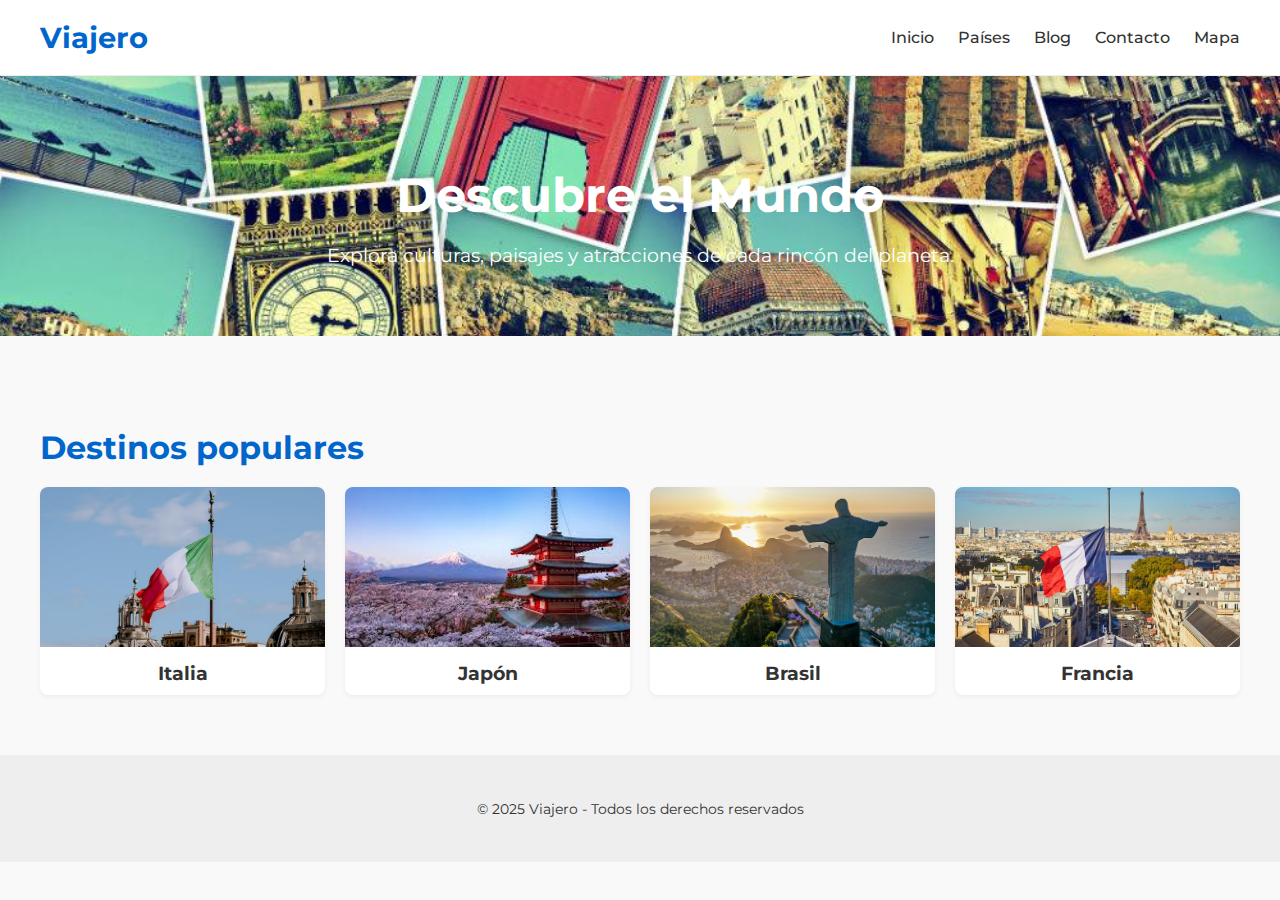
<file: index.html>
<!DOCTYPE html>
<html lang="es">
<head>
  <meta charset="UTF-8" />
  <meta name="viewport" content="width=device-width, initial-scale=1.0"/>
  <title>Viajero - Descubre el Mundo</title>
  <link rel="stylesheet" href="styles.css">
  <link href="https://fonts.googleapis.com/css2?family=Montserrat:wght@400;700&display=swap" rel="stylesheet">
</head>
<body>

  <header>
    <h1>Viajero</h1>
    <nav>
      <a href="#">Inicio</a>
      <a href="paises.html">Países</a>
      <a href="blog.html">Blog</a>
      <a href="contacto.html">Contacto</a>
      <a href="mapa.html">Mapa</a> <!-- 👈 Enlace nuevo -->
    </nav>
  </header>

  <div class="hero" style="background-image: url('mundo.png'); background-size: cover; background-position: center; color: white; text-align: center; padding: 50px 20px;">
    <h2>Descubre el Mundo</h2>
    <p>Explora culturas, paisajes y atracciones de cada rincón del planeta.</p>
  </div>

  <section class="section">
    <h3>Destinos populares</h3>
    <div class="countries-grid">
      <div class="country-card">
        <img src="italia.png" alt="Italia">
        <h4>Italia</h4>
      </div>
      <div class="country-card">
        <img src="japon.png" alt="Japón">
        <h4>Japón</h4>
      </div>
      <div class="country-card">
        <img src="brasil.png" alt="Brasil">
        <h4>Brasil</h4>
      </div>
      <div class="country-card">
        <img src="francia.png" alt="Francia">
        <h4>Francia</h4>
      </div>
    </div>
  </section>

  <footer>
    <p>&copy; 2025 Viajero - Todos los derechos reservados</p>
  </footer>

</body>
</html>
</file>
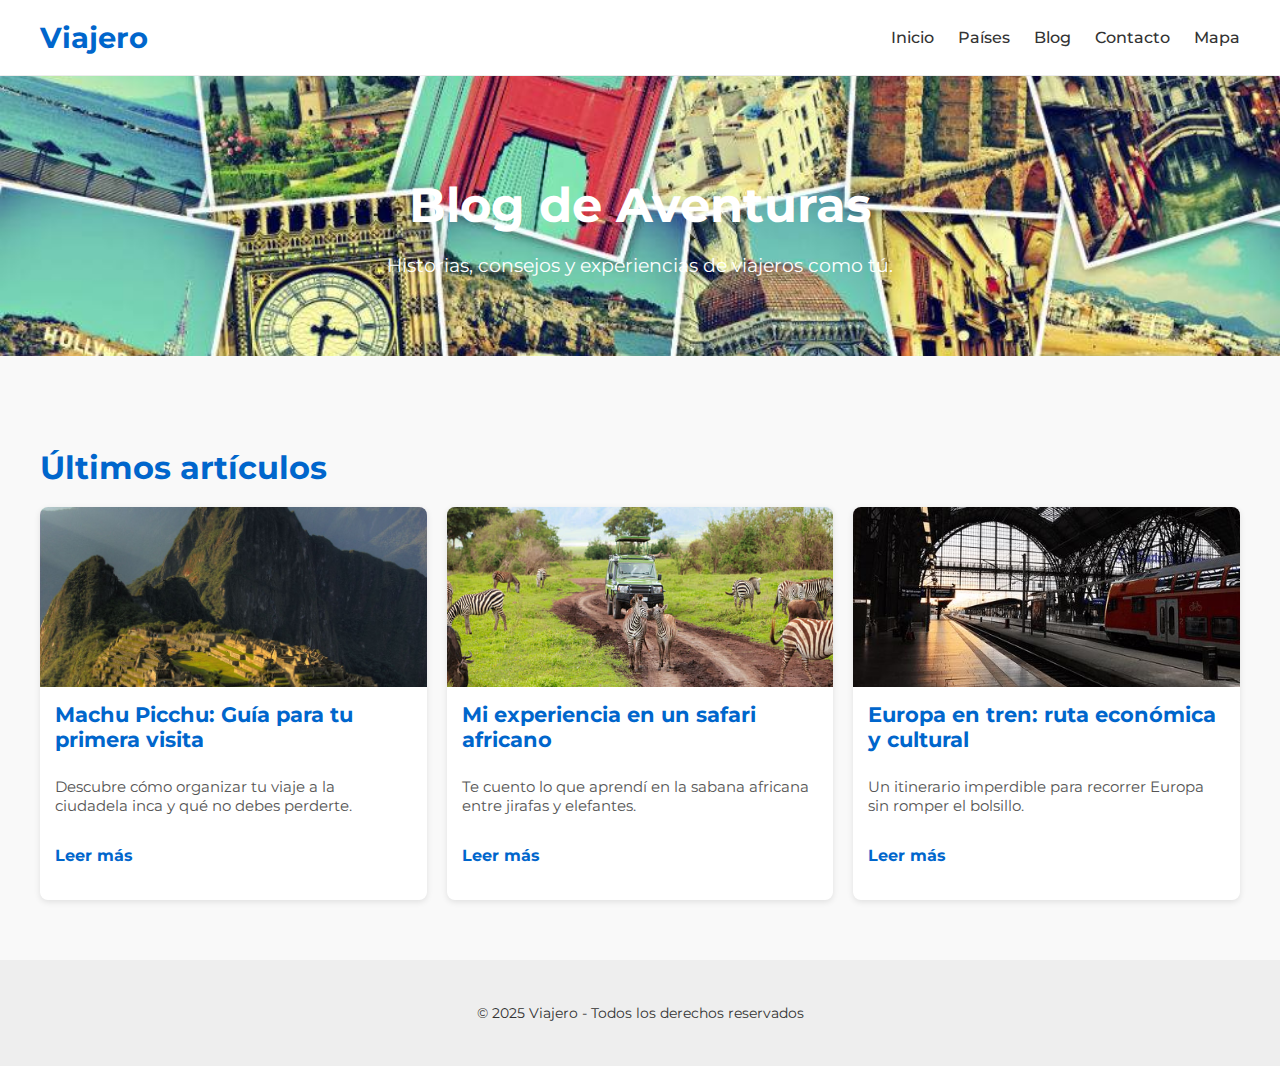
<file: blog.html>
<!DOCTYPE html>
<html lang="es">
<head>
  <meta charset="UTF-8" />
  <meta name="viewport" content="width=device-width, initial-scale=1.0"/>
  <title>Blog de Viajes - Viajero</title>
  <link rel="stylesheet" href="styles.css">
  <link href="https://fonts.googleapis.com/css2?family=Montserrat:wght@400;700&display=swap" rel="stylesheet">
</head>
<body>

  <header>
    <h1>Viajero</h1>
    <nav>
      <a href="index.html">Inicio</a>
      <a href="paises.html">Países</a>
      <a href="blog.html">Blog</a>
      <a href="contacto.html">Contacto</a>
      <a href="mapa.html">Mapa</a> <!-- 👈 Enlace nuevo -->
    </nav>
  </header>

  <div class="hero" style="background-image: url('mundo.png'); background-size: cover; background-position: center; color: white; text-align: center; padding: 60px 20px;">
    <h2>Blog de Aventuras</h2>
    <p>Historias, consejos y experiencias de viajeros como tú.</p>
  </div>

  <section class="section">
    <h3>Últimos artículos</h3>
    <div class="blog-grid">
      <article class="blog-post">
      <img src="machupichu.png" alt="Viaje a Perú">
      <h4>Machu Picchu: Guía para tu primera visita</h4>
      <p>Descubre cómo organizar tu viaje a la ciudadela inca y qué no debes perderte.</p>
      <a href="machupichu.html">Leer más</a>
      </article>

      <article class="blog-post">
      <img src="safari.png" alt="Safari en África">
      <h4>Mi experiencia en un safari africano</h4>
      <p>Te cuento lo que aprendí en la sabana africana entre jirafas y elefantes.</p>
      <a href="safari.html">Leer más</a>
      </article>

      <article class="blog-post">
      <img src="tren.png" alt="Viaje en tren por Europa">
      <h4>Europa en tren: ruta económica y cultural</h4>
      <p>Un itinerario imperdible para recorrer Europa sin romper el bolsillo.</p>
      <a href="tren.html">Leer más</a>
      </article>
    </div>
  </section>

  <footer>
    <p>&copy; 2025 Viajero - Todos los derechos reservados</p>
  </footer>

</body>
</html>
</file>
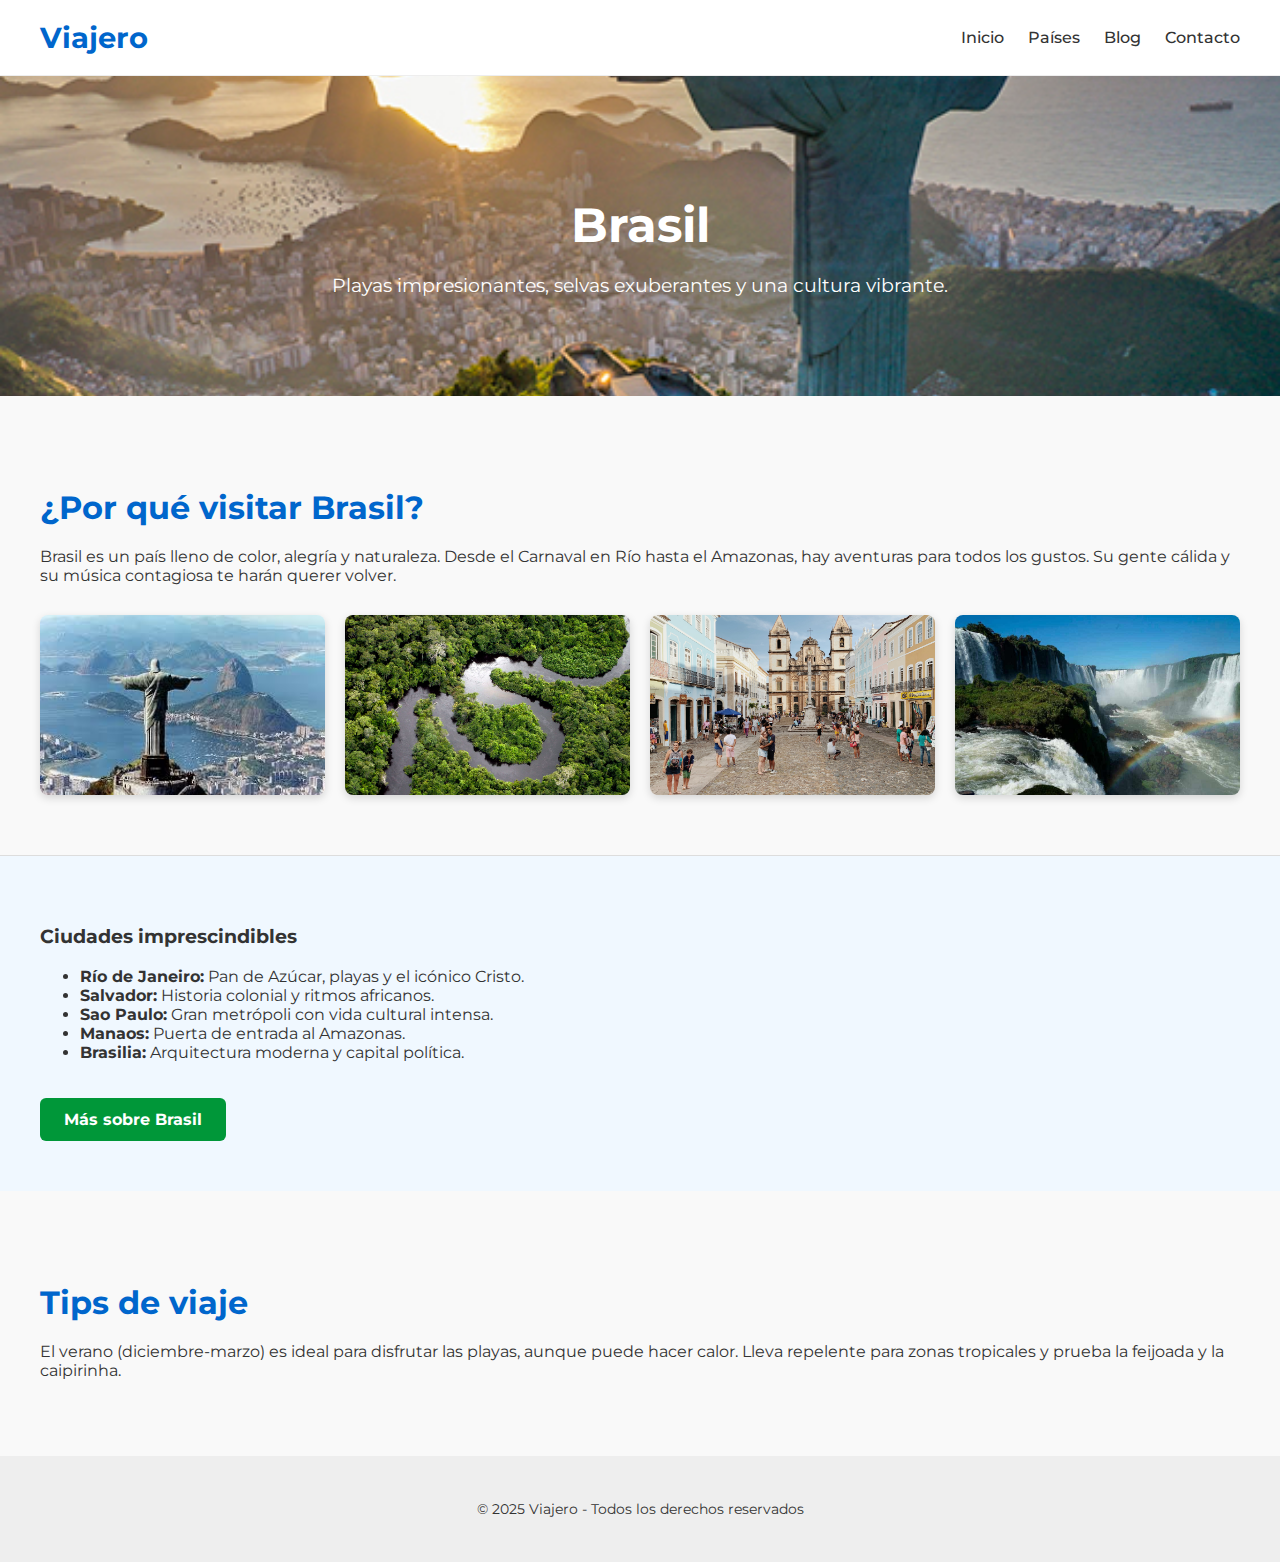
<file: brasil.html>
<!DOCTYPE html>
<html lang="es">
<head>
  <meta charset="UTF-8" />
  <meta name="viewport" content="width=device-width, initial-scale=1.0"/>
  <title>Brasil - Viajero</title>
  <link rel="stylesheet" href="styles.css">
  <link href="https://fonts.googleapis.com/css2?family=Montserrat:wght@400;700&display=swap" rel="stylesheet">
  <style>
    .gallery {
      display: grid;
      grid-template-columns: repeat(auto-fit, minmax(250px, 1fr));
      gap: 20px;
      margin-top: 30px;
    }

    .gallery img {
      width: 100%;
      height: 180px;
      object-fit: cover;
      border-radius: 8px;
      box-shadow: 0 3px 8px rgba(0,0,0,0.15);
      transition: transform 0.3s ease;
    }

    .gallery img:hover {
      transform: scale(1.03);
    }

    .highlight-section {
      background-color: #f0f8ff;
      padding: 50px 40px;
      border-top: 1px solid #ddd;
    }

    .button {
      display: inline-block;
      background-color: #009739;
      color: white;
      padding: 12px 24px;
      margin-top: 20px;
      border-radius: 6px;
      text-decoration: none;
      font-weight: bold;
      transition: background-color 0.2s ease;
    }

    .button:hover {
      background-color: #00752a;
    }
  </style>
</head>
<body>

  <header>
    <h1>Viajero</h1>
    <nav>
      <a href="index.html">Inicio</a>
      <a href="paises.html">Países</a>
      <a href="blog.html">Blog</a>
      <a href="contacto.html">Contacto</a>
    </nav>
  </header>

  <div class="hero" style="background-image: url('brasil.png'); background-size: cover; background-position: center; color: white; text-align: center; padding: 80px 20px;">
    <h2>Brasil</h2>
    <p>Playas impresionantes, selvas exuberantes y una cultura vibrante.</p>
  </div>

  <section class="section">
    <h3>¿Por qué visitar Brasil?</h3>
    <p>Brasil es un país lleno de color, alegría y naturaleza. Desde el Carnaval en Río hasta el Amazonas, hay aventuras para todos los gustos. Su gente cálida y su música contagiosa te harán querer volver.</p>
    <div class="gallery">
      <img src="cristo.png" alt="Río de Janeiro - Cristo Redentor">
      <img src="amazona.png" alt="Amazonas - Selva tropical">
      <img src="salvador.png" alt="Salvador - Cultura afrobrasileña">
      <img src="iguazu.png" alt="Cataratas del Iguazú">
    </div>
  </section>

  <section class="highlight-section">
    <h3>Ciudades imprescindibles</h3>
    <ul>
      <li><strong>Río de Janeiro:</strong> Pan de Azúcar, playas y el icónico Cristo.</li>
      <li><strong>Salvador:</strong> Historia colonial y ritmos africanos.</li>
      <li><strong>Sao Paulo:</strong> Gran metrópoli con vida cultural intensa.</li>
      <li><strong>Manaos:</strong> Puerta de entrada al Amazonas.</li>
      <li><strong>Brasilia:</strong> Arquitectura moderna y capital política.</li>
    </ul>
    <a class="button" href="https://www.visitbrasil.com/es/" target="_blank">Más sobre Brasil</a>
  </section>

  <section class="section">
    <h3>Tips de viaje</h3>
    <p>
      El verano (diciembre-marzo) es ideal para disfrutar las playas, aunque puede hacer calor. Lleva repelente para zonas tropicales y prueba la feijoada y la caipirinha.
    </p>
  </section>

  <footer>
    <p>&copy; 2025 Viajero - Todos los derechos reservados</p>
  </footer>

</body>
</html>
</file>
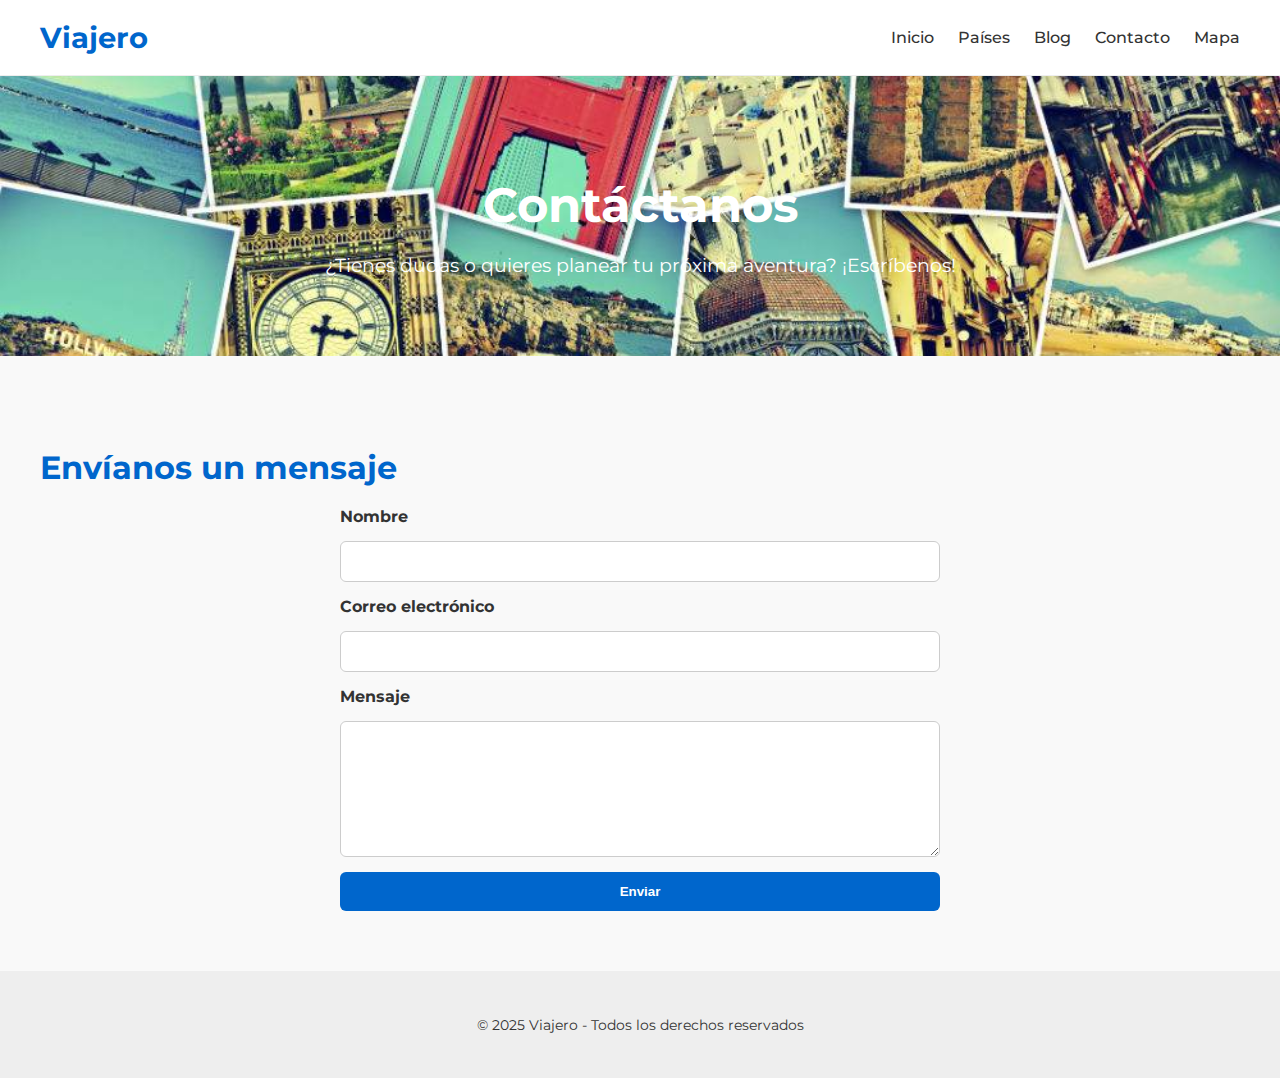
<file: contacto.html>
<!DOCTYPE html>
<html lang="es">
<head>
  <meta charset="UTF-8" />
  <meta name="viewport" content="width=device-width, initial-scale=1.0"/>
  <title>Contacto - Viajero</title>
  <link rel="stylesheet" href="styles.css">
  <link href="https://fonts.googleapis.com/css2?family=Montserrat:wght@400;700&display=swap" rel="stylesheet">
</head>
<body>

  <header>
    <h1>Viajero</h1>
    <nav>
      <a href="index.html">Inicio</a>
      <a href="paises.html">Países</a>
      <a href="blog.html">Blog</a>
      <a href="contacto.html">Contacto</a>
      <a href="mapa.html">Mapa</a> <!-- 👈 Enlace nuevo -->
    </nav>
  </header>

  <div class="hero" style="background-image: url('mundo.png'); background-size: cover; background-position: center; color: white; text-align: center; padding: 60px 20px;">
    <h2>Contáctanos</h2>
    <p>¿Tienes dudas o quieres planear tu próxima aventura? ¡Escríbenos!</p>
  </div>

  <section class="section">
    <h3>Envíanos un mensaje</h3>
    <form class="contact-form" action="#" method="post">
      <label for="nombre">Nombre</label>
      <input type="text" id="nombre" name="nombre" required>

      <label for="email">Correo electrónico</label>
      <input type="email" id="email" name="email" required>

      <label for="mensaje">Mensaje</label>
      <textarea id="mensaje" name="mensaje" rows="6" required></textarea>

      <button type="submit">Enviar</button>
    </form>
  </section>

  <footer>
    <p>&copy; 2025 Viajero - Todos los derechos reservados</p>
  </footer>

</body>
</html>
</file>
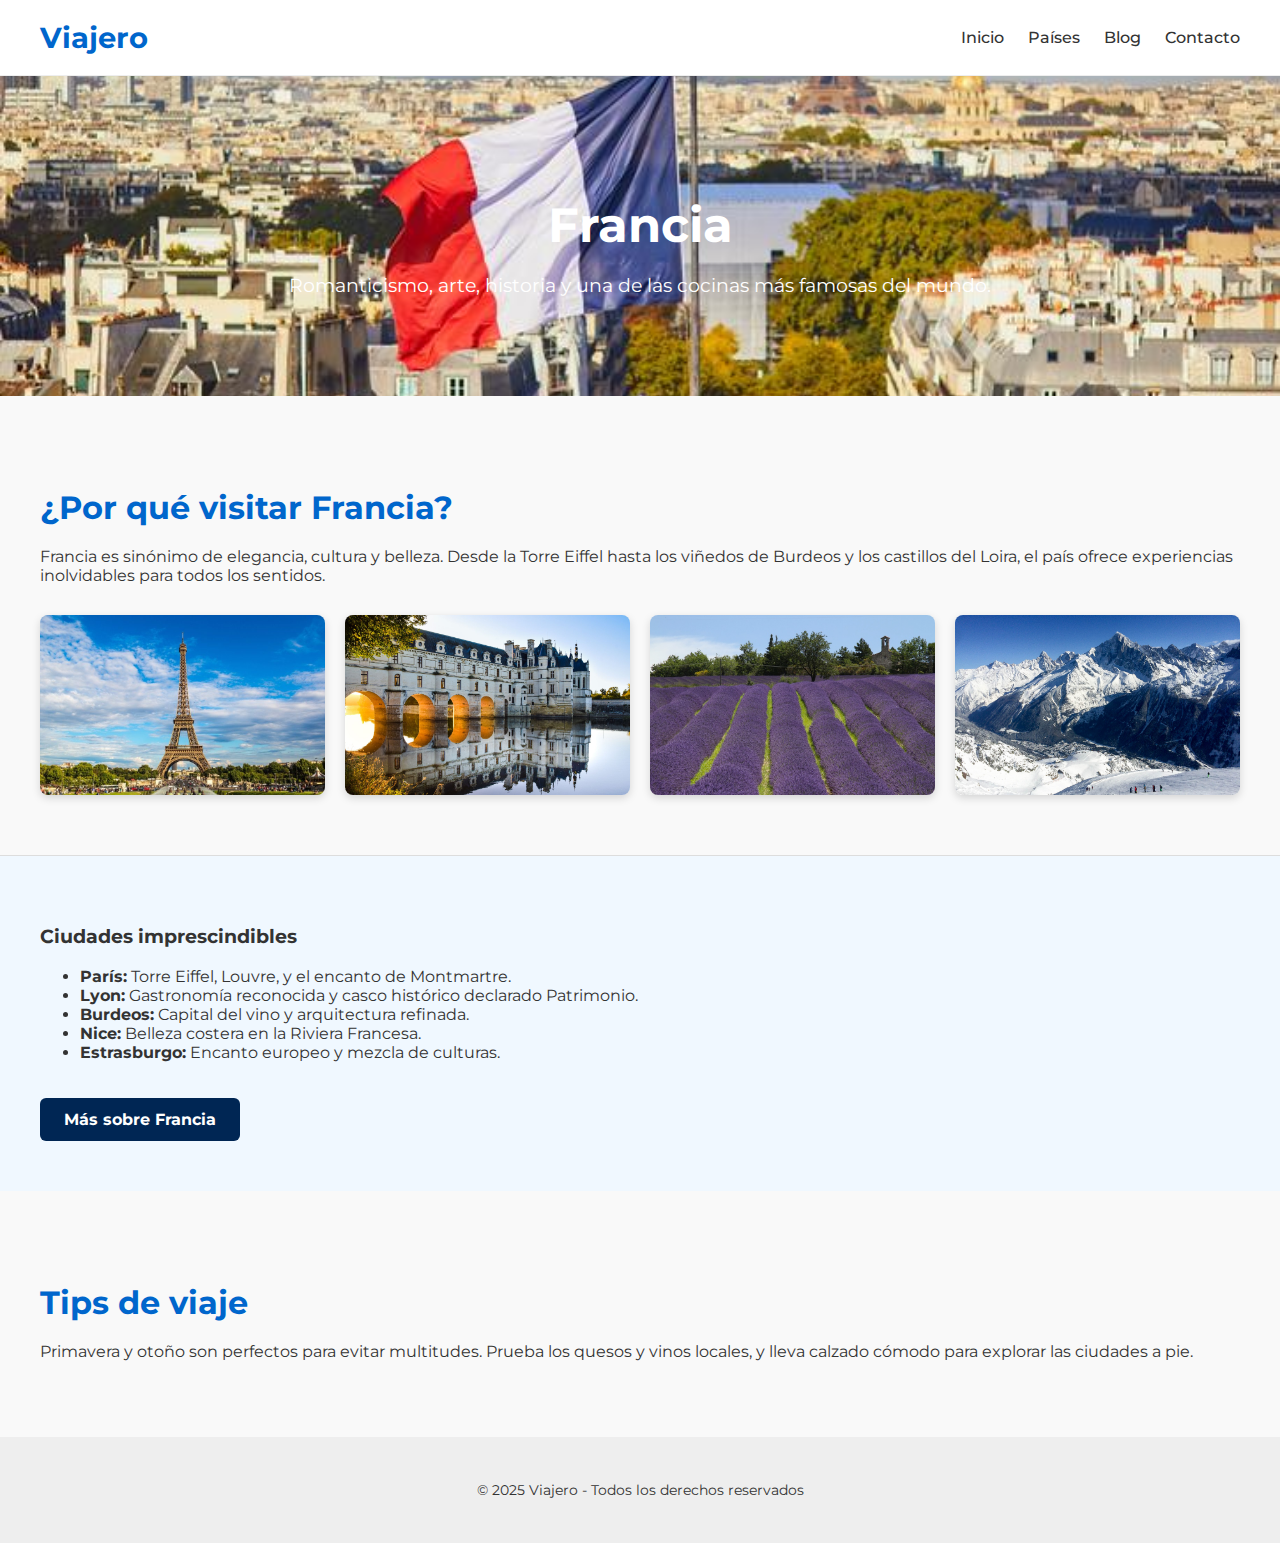
<file: francia.html>
<!DOCTYPE html>
<html lang="es">
<head>
  <meta charset="UTF-8" />
  <meta name="viewport" content="width=device-width, initial-scale=1.0"/>
  <title>Francia - Viajero</title>
  <link rel="stylesheet" href="styles.css">
  <link href="https://fonts.googleapis.com/css2?family=Montserrat:wght@400;700&display=swap" rel="stylesheet">
  <style>
    .gallery {
      display: grid;
      grid-template-columns: repeat(auto-fit, minmax(250px, 1fr));
      gap: 20px;
      margin-top: 30px;
    }

    .gallery img {
      width: 100%;
      height: 180px;
      object-fit: cover;
      border-radius: 8px;
      box-shadow: 0 3px 8px rgba(0,0,0,0.15);
      transition: transform 0.3s ease;
    }

    .gallery img:hover {
      transform: scale(1.03);
    }

    .highlight-section {
      background-color: #f0f8ff;
      padding: 50px 40px;
      border-top: 1px solid #ddd;
    }

    .button {
      display: inline-block;
      background-color: #002654;
      color: white;
      padding: 12px 24px;
      margin-top: 20px;
      border-radius: 6px;
      text-decoration: none;
      font-weight: bold;
      transition: background-color 0.2s ease;
    }

    .button:hover {
      background-color: #001c3a;
    }
  </style>
</head>
<body>

  <header>
    <h1>Viajero</h1>
    <nav>
      <a href="index.html">Inicio</a>
      <a href="paises.html">Países</a>
      <a href="blog.html">Blog</a>
      <a href="contacto.html">Contacto</a>
    </nav>
  </header>

  <div class="hero" style="background-image: url('francia.png'); background-size: cover; background-position: center; color: white; text-align: center; padding: 80px 20px;">
    <h2>Francia</h2>
    <p>Romanticismo, arte, historia y una de las cocinas más famosas del mundo.</p>
  </div>

  <section class="section">
    <h3>¿Por qué visitar Francia?</h3>
    <p>Francia es sinónimo de elegancia, cultura y belleza. Desde la Torre Eiffel hasta los viñedos de Burdeos y los castillos del Loira, el país ofrece experiencias inolvidables para todos los sentidos.</p>
    <div class="gallery">
      <img src="torre.png" alt="París - Torre Eiffel">
      <img src="castillo.png" alt="Castillos del Valle del Loira">
      <img src="lavanda.png" alt="Provenza - Campos de lavanda">
      <img src="alpes.png" alt="Alpes franceses - Montaña y nieve">
    </div>
  </section>

  <section class="highlight-section">
    <h3>Ciudades imprescindibles</h3>
    <ul>
      <li><strong>París:</strong> Torre Eiffel, Louvre, y el encanto de Montmartre.</li>
      <li><strong>Lyon:</strong> Gastronomía reconocida y casco histórico declarado Patrimonio.</li>
      <li><strong>Burdeos:</strong> Capital del vino y arquitectura refinada.</li>
      <li><strong>Nice:</strong> Belleza costera en la Riviera Francesa.</li>
      <li><strong>Estrasburgo:</strong> Encanto europeo y mezcla de culturas.</li>
    </ul>
    <a class="button" href="https://www.france.fr/es" target="_blank">Más sobre Francia</a>
  </section>

  <section class="section">
    <h3>Tips de viaje</h3>
    <p>
      Primavera y otoño son perfectos para evitar multitudes. Prueba los quesos y vinos locales, y lleva calzado cómodo para explorar las ciudades a pie.
    </p>
  </section>

  <footer>
    <p>&copy; 2025 Viajero - Todos los derechos reservados</p>
  </footer>

</body>
</html>
</file>
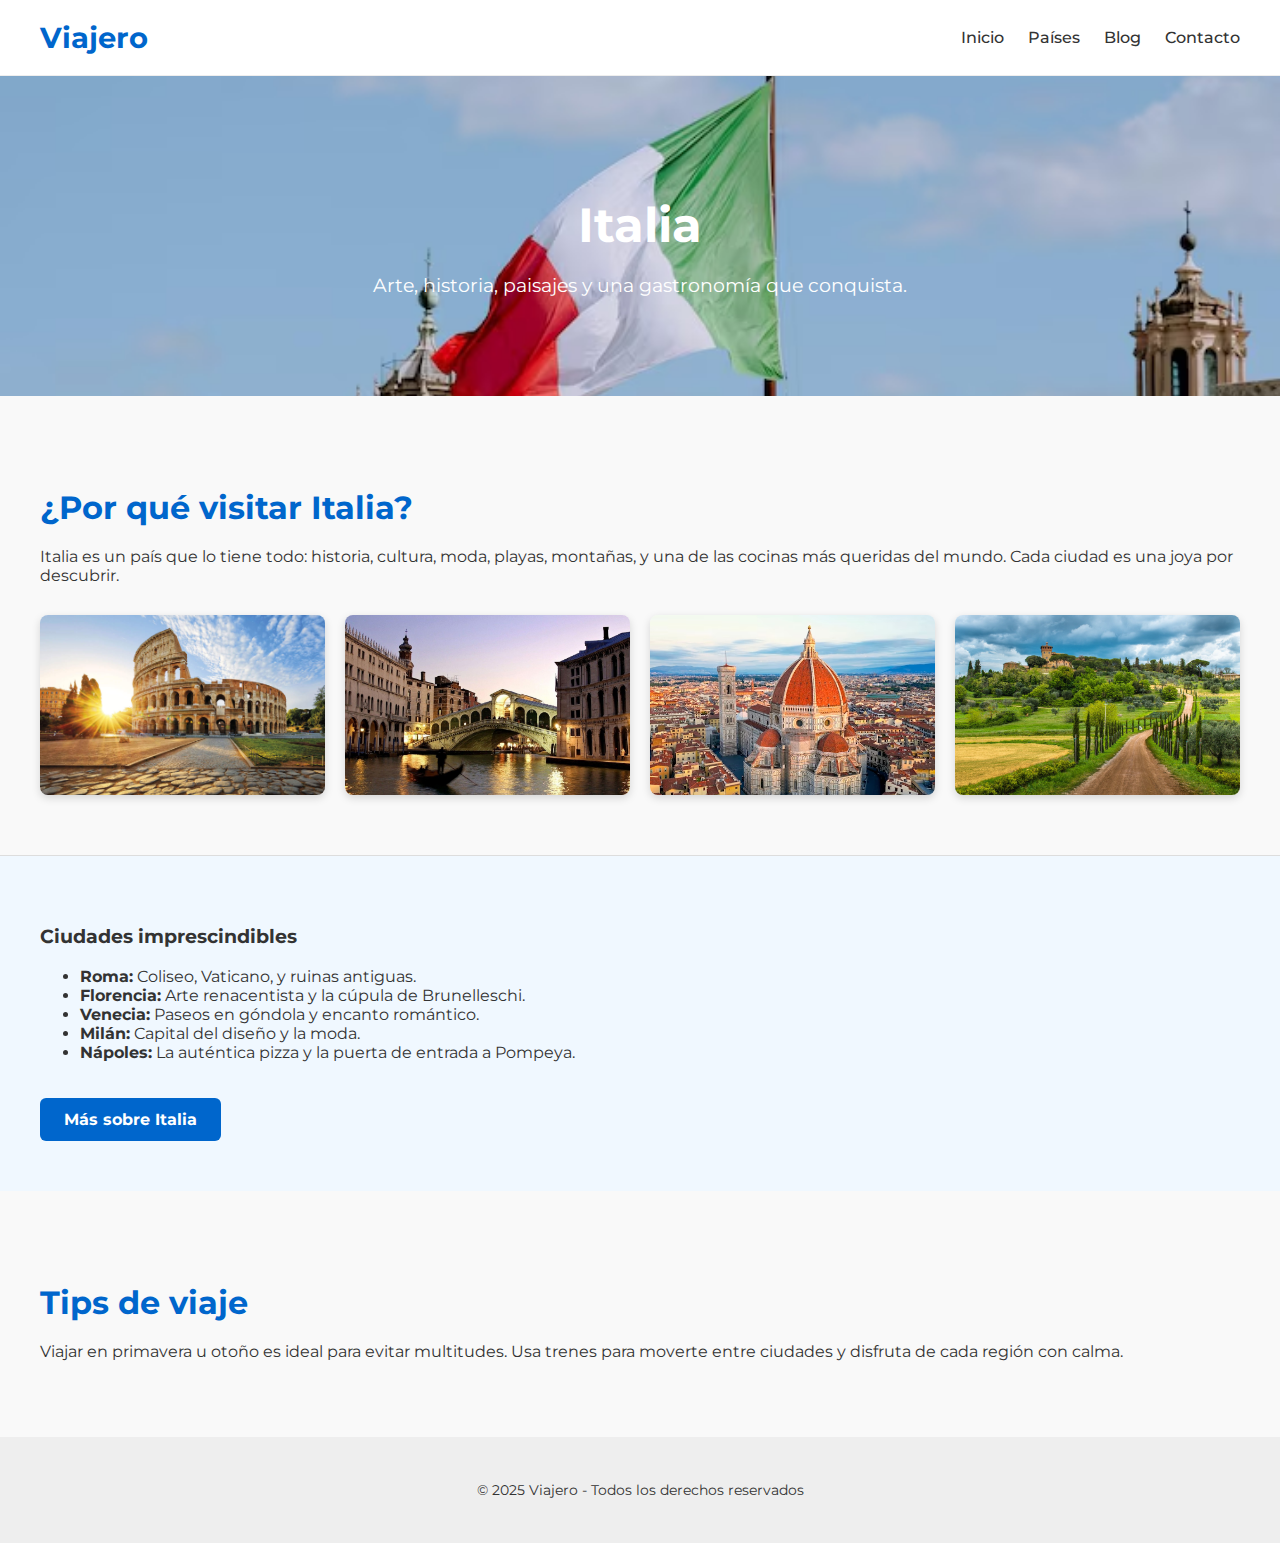
<file: italia.html>
<!DOCTYPE html>
<html lang="es">
<head>
  <meta charset="UTF-8" />
  <meta name="viewport" content="width=device-width, initial-scale=1.0"/>
  <title>Italia - Viajero</title>
  <link rel="stylesheet" href="styles.css">
  <link href="https://fonts.googleapis.com/css2?family=Montserrat:wght@400;700&display=swap" rel="stylesheet">
  <style>
    /* Estilos específicos para esta página */
    .gallery {
      display: grid;
      grid-template-columns: repeat(auto-fit, minmax(250px, 1fr));
      gap: 20px;
      margin-top: 30px;
    }

    .gallery img {
      width: 100%;
      height: 180px;
      object-fit: cover;
      border-radius: 8px;
      box-shadow: 0 3px 8px rgba(0,0,0,0.15);
      transition: transform 0.3s ease;
    }

    .gallery img:hover {
      transform: scale(1.03);
    }

    .highlight-section {
      background-color: #f0f8ff;
      padding: 50px 40px;
      border-top: 1px solid #ddd;
    }

    .button {
      display: inline-block;
      background-color: #0066cc;
      color: white;
      padding: 12px 24px;
      margin-top: 20px;
      border-radius: 6px;
      text-decoration: none;
      font-weight: bold;
      transition: background-color 0.2s ease;
    }

    .button:hover {
      background-color: #004d99;
    }
  </style>
</head>
<body>

  <header>
    <h1>Viajero</h1>
    <nav>
      <a href="index.html">Inicio</a>
      <a href="paises.html">Países</a>
      <a href="blog.html">Blog</a>
      <a href="contacto.html">Contacto</a>
    </nav>
  </header>

  <div class="hero" style="background-image: url('italia.png'); background-size: cover; background-position: center; color: white; text-align: center; padding: 80px 20px;">
    <h2>Italia</h2>
    <p>Arte, historia, paisajes y una gastronomía que conquista.</p>
  </div>

  <section class="section">
    <h3>¿Por qué visitar Italia?</h3>
    <p>Italia es un país que lo tiene todo: historia, cultura, moda, playas, montañas, y una de las cocinas más queridas del mundo. Cada ciudad es una joya por descubrir.</p>
    <div class="gallery">
      <img src="coliseo.png" alt="Roma - Coliseo">
      <img src="canales.png" alt="Canales de Venecia">
      <img src="catedral.png" alt="Florencia - Catedral">
      <img src="toscana.png" alt="Paisaje de la Toscana">
    </div>
  </section>

  <section class="highlight-section">
    <h3>Ciudades imprescindibles</h3>
    <ul>
      <li><strong>Roma:</strong> Coliseo, Vaticano, y ruinas antiguas.</li>
      <li><strong>Florencia:</strong> Arte renacentista y la cúpula de Brunelleschi.</li>
      <li><strong>Venecia:</strong> Paseos en góndola y encanto romántico.</li>
      <li><strong>Milán:</strong> Capital del diseño y la moda.</li>
      <li><strong>Nápoles:</strong> La auténtica pizza y la puerta de entrada a Pompeya.</li>
    </ul>
    <a class="button" href="https://www.italia.it/es" target="_blank">Más sobre Italia</a>
  </section>

  <section class="section">
    <h3>Tips de viaje</h3>
    <p>
      Viajar en primavera u otoño es ideal para evitar multitudes. Usa trenes para moverte entre ciudades y disfruta de cada región con calma.
    </p>
  </section>

  <footer>
    <p>&copy; 2025 Viajero - Todos los derechos reservados</p>
  </footer>

</body>
</html>
</file>
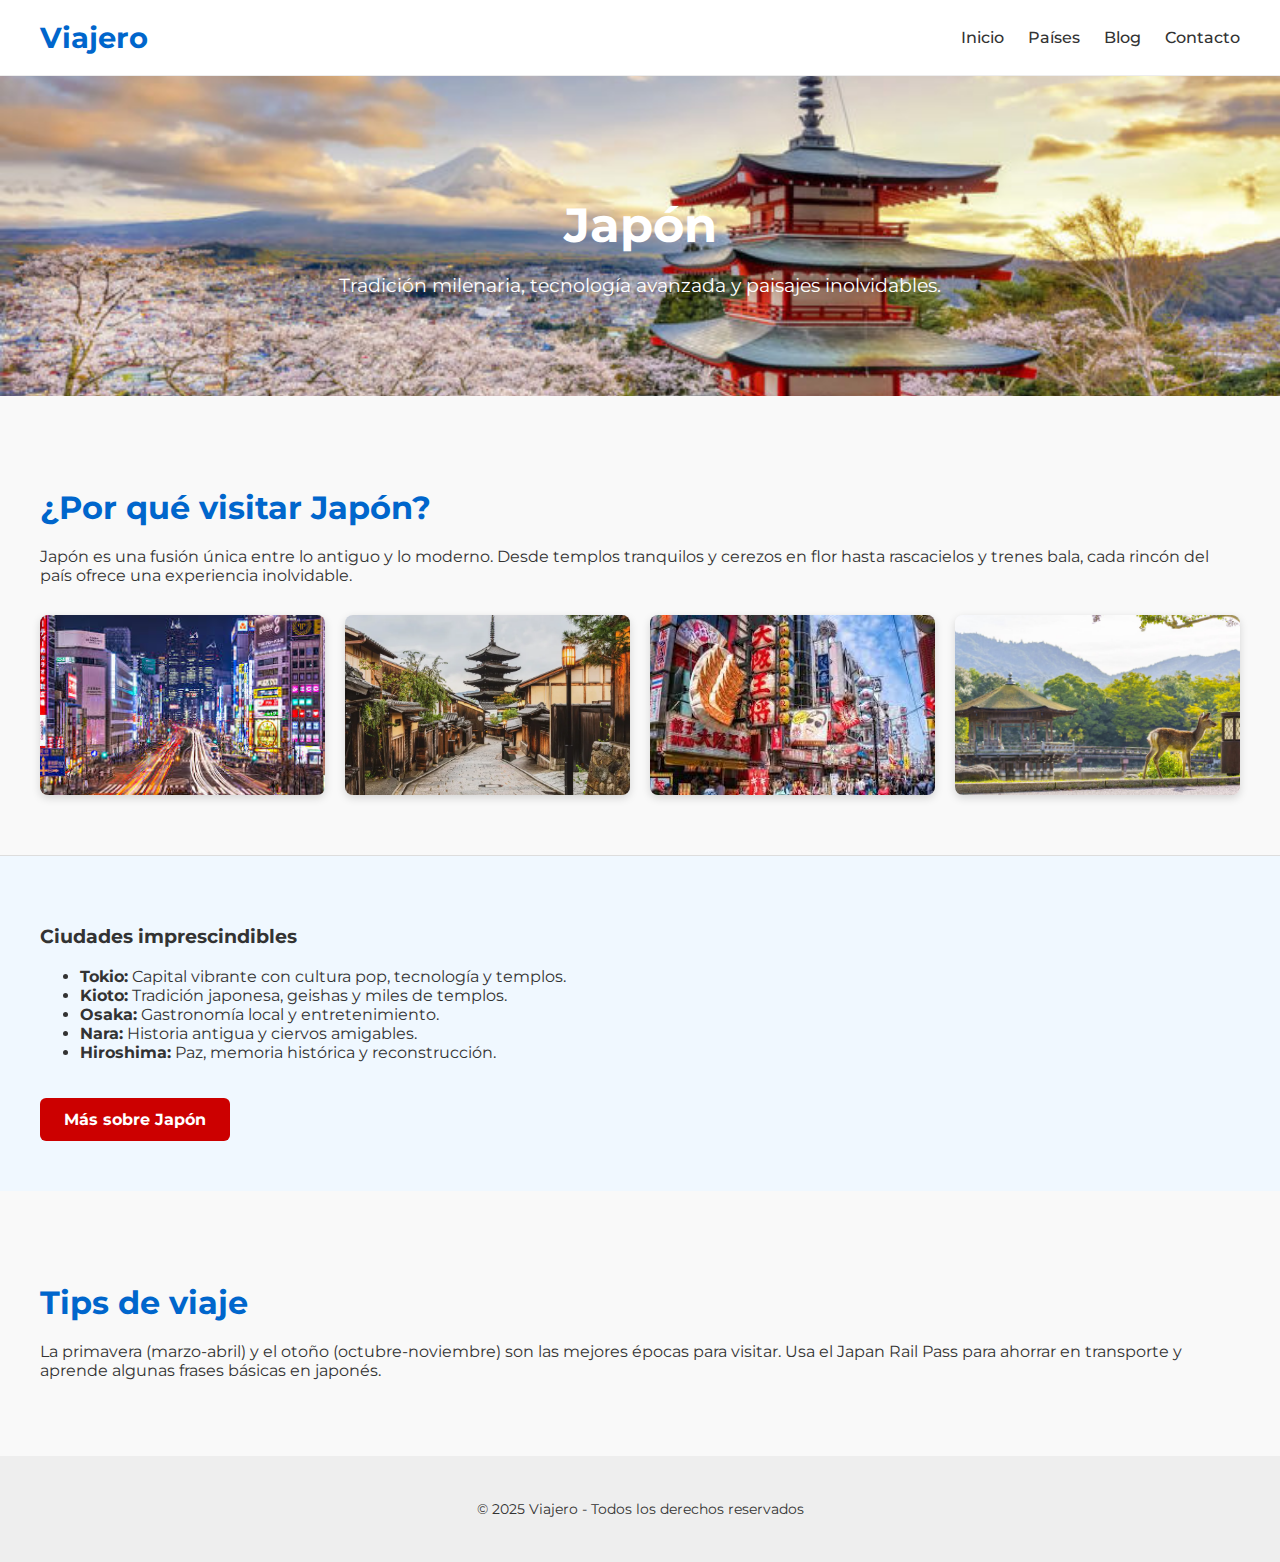
<file: japon.html>
<!DOCTYPE html>
<html lang="es">
<head>
  <meta charset="UTF-8" />
  <meta name="viewport" content="width=device-width, initial-scale=1.0"/>
  <title>Japón - Viajero</title>
  <link rel="stylesheet" href="styles.css">
  <link href="https://fonts.googleapis.com/css2?family=Montserrat:wght@400;700&display=swap" rel="stylesheet">
  <style>
    .gallery {
      display: grid;
      grid-template-columns: repeat(auto-fit, minmax(250px, 1fr));
      gap: 20px;
      margin-top: 30px;
    }

    .gallery img {
      width: 100%;
      height: 180px;
      object-fit: cover;
      border-radius: 8px;
      box-shadow: 0 3px 8px rgba(0,0,0,0.15);
      transition: transform 0.3s ease;
    }

    .gallery img:hover {
      transform: scale(1.03);
    }

    .highlight-section {
      background-color: #f0f8ff;
      padding: 50px 40px;
      border-top: 1px solid #ddd;
    }

    .button {
      display: inline-block;
      background-color: #cc0000;
      color: white;
      padding: 12px 24px;
      margin-top: 20px;
      border-radius: 6px;
      text-decoration: none;
      font-weight: bold;
      transition: background-color 0.2s ease;
    }

    .button:hover {
      background-color: #990000;
    }
  </style>
</head>
<body>

  <header>
    <h1>Viajero</h1>
    <nav>
      <a href="index.html">Inicio</a>
      <a href="paises.html">Países</a>
      <a href="blog.html">Blog</a>
      <a href="contacto.html">Contacto</a>
    </nav>
  </header>

  <div class="hero" style="background-image: url('japonn.png'); background-size: cover; background-position: center; color: white; text-align: center; padding: 80px 20px;">
    <h2>Japón</h2>
    <p>Tradición milenaria, tecnología avanzada y paisajes inolvidables.</p>
  </div>

  <section class="section">
    <h3>¿Por qué visitar Japón?</h3>
    <p>Japón es una fusión única entre lo antiguo y lo moderno. Desde templos tranquilos y cerezos en flor hasta rascacielos y trenes bala, cada rincón del país ofrece una experiencia inolvidable.</p>
    <div class="gallery">
      <img src="tokio.png" alt="Tokio - Ciudad futurista">
      <img src="kioto.png" alt="Kioto - Templo y naturaleza">
      <img src="osaka.png" alt="Osaka - Vida nocturna y gastronomía">
      <img src="nara.png" alt="Nara - Ciervos sagrados y templos">
    </div>
  </section>

  <section class="highlight-section">
    <h3>Ciudades imprescindibles</h3>
    <ul>
      <li><strong>Tokio:</strong> Capital vibrante con cultura pop, tecnología y templos.</li>
      <li><strong>Kioto:</strong> Tradición japonesa, geishas y miles de templos.</li>
      <li><strong>Osaka:</strong> Gastronomía local y entretenimiento.</li>
      <li><strong>Nara:</strong> Historia antigua y ciervos amigables.</li>
      <li><strong>Hiroshima:</strong> Paz, memoria histórica y reconstrucción.</li>
    </ul>
    <a class="button" href="https://www.japan.travel/es/" target="_blank">Más sobre Japón</a>
  </section>

  <section class="section">
    <h3>Tips de viaje</h3>
    <p>
      La primavera (marzo-abril) y el otoño (octubre-noviembre) son las mejores épocas para visitar. Usa el Japan Rail Pass para ahorrar en transporte y aprende algunas frases básicas en japonés.
    </p>
  </section>

  <footer>
    <p>&copy; 2025 Viajero - Todos los derechos reservados</p>
  </footer>

</body>
</html>
</file>
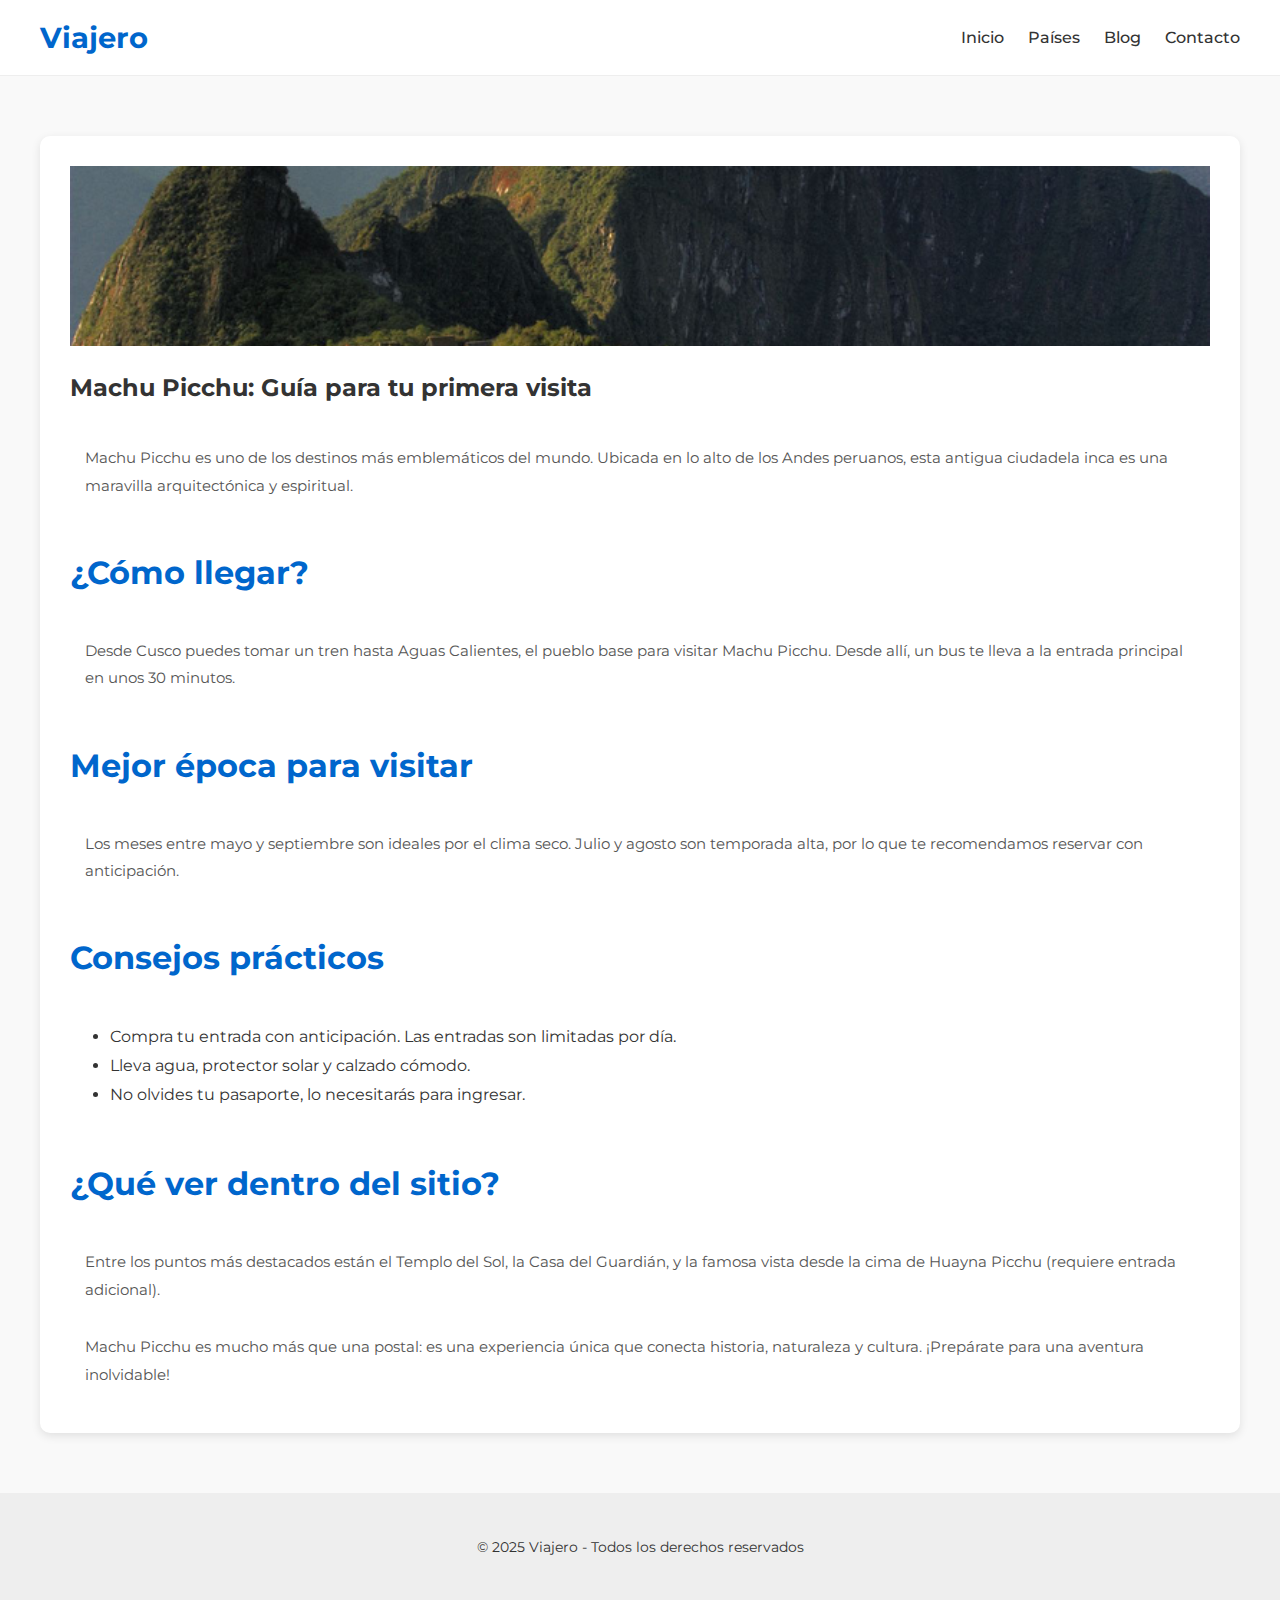
<file: machupichu.html>
<!DOCTYPE html>
<html lang="es">
<head>
  <meta charset="UTF-8" />
  <meta name="viewport" content="width=device-width, initial-scale=1.0"/>
  <title>Machu Picchu - Guía Completa</title>
  <link rel="stylesheet" href="styles.css" />
  <link href="https://fonts.googleapis.com/css2?family=Montserrat:wght@400;700&display=swap" rel="stylesheet" />
</head>
<body>

  <header>
    <h1>Viajero</h1>
    <nav>
      <a href="index.html">Inicio</a>
      <a href="paises.html">Países</a>
      <a href="blog.html">Blog</a>
      <a href="contacto.html">Contacto</a>
    </nav>
  </header>

  <section class="section">
    <div class="blog-post full-post">
      <img src="machupichu.png" alt="Machu Picchu" />
      <h2>Machu Picchu: Guía para tu primera visita</h2>
      <p>Machu Picchu es uno de los destinos más emblemáticos del mundo. Ubicada en lo alto de los Andes peruanos, esta antigua ciudadela inca es una maravilla arquitectónica y espiritual.</p>

      <h3>¿Cómo llegar?</h3>
      <p>Desde Cusco puedes tomar un tren hasta Aguas Calientes, el pueblo base para visitar Machu Picchu. Desde allí, un bus te lleva a la entrada principal en unos 30 minutos.</p>

      <h3>Mejor época para visitar</h3>
      <p>Los meses entre mayo y septiembre son ideales por el clima seco. Julio y agosto son temporada alta, por lo que te recomendamos reservar con anticipación.</p>

      <h3>Consejos prácticos</h3>
      <ul>
        <li>Compra tu entrada con anticipación. Las entradas son limitadas por día.</li>
        <li>Lleva agua, protector solar y calzado cómodo.</li>
        <li>No olvides tu pasaporte, lo necesitarás para ingresar.</li>
      </ul>

      <h3>¿Qué ver dentro del sitio?</h3>
      <p>Entre los puntos más destacados están el Templo del Sol, la Casa del Guardián, y la famosa vista desde la cima de Huayna Picchu (requiere entrada adicional).</p>

      <p>Machu Picchu es mucho más que una postal: es una experiencia única que conecta historia, naturaleza y cultura. ¡Prepárate para una aventura inolvidable!</p>
    </div>
  </section>

  <footer>
    <p>&copy; 2025 Viajero - Todos los derechos reservados</p>
  </footer>

</body>
</html>
</file>
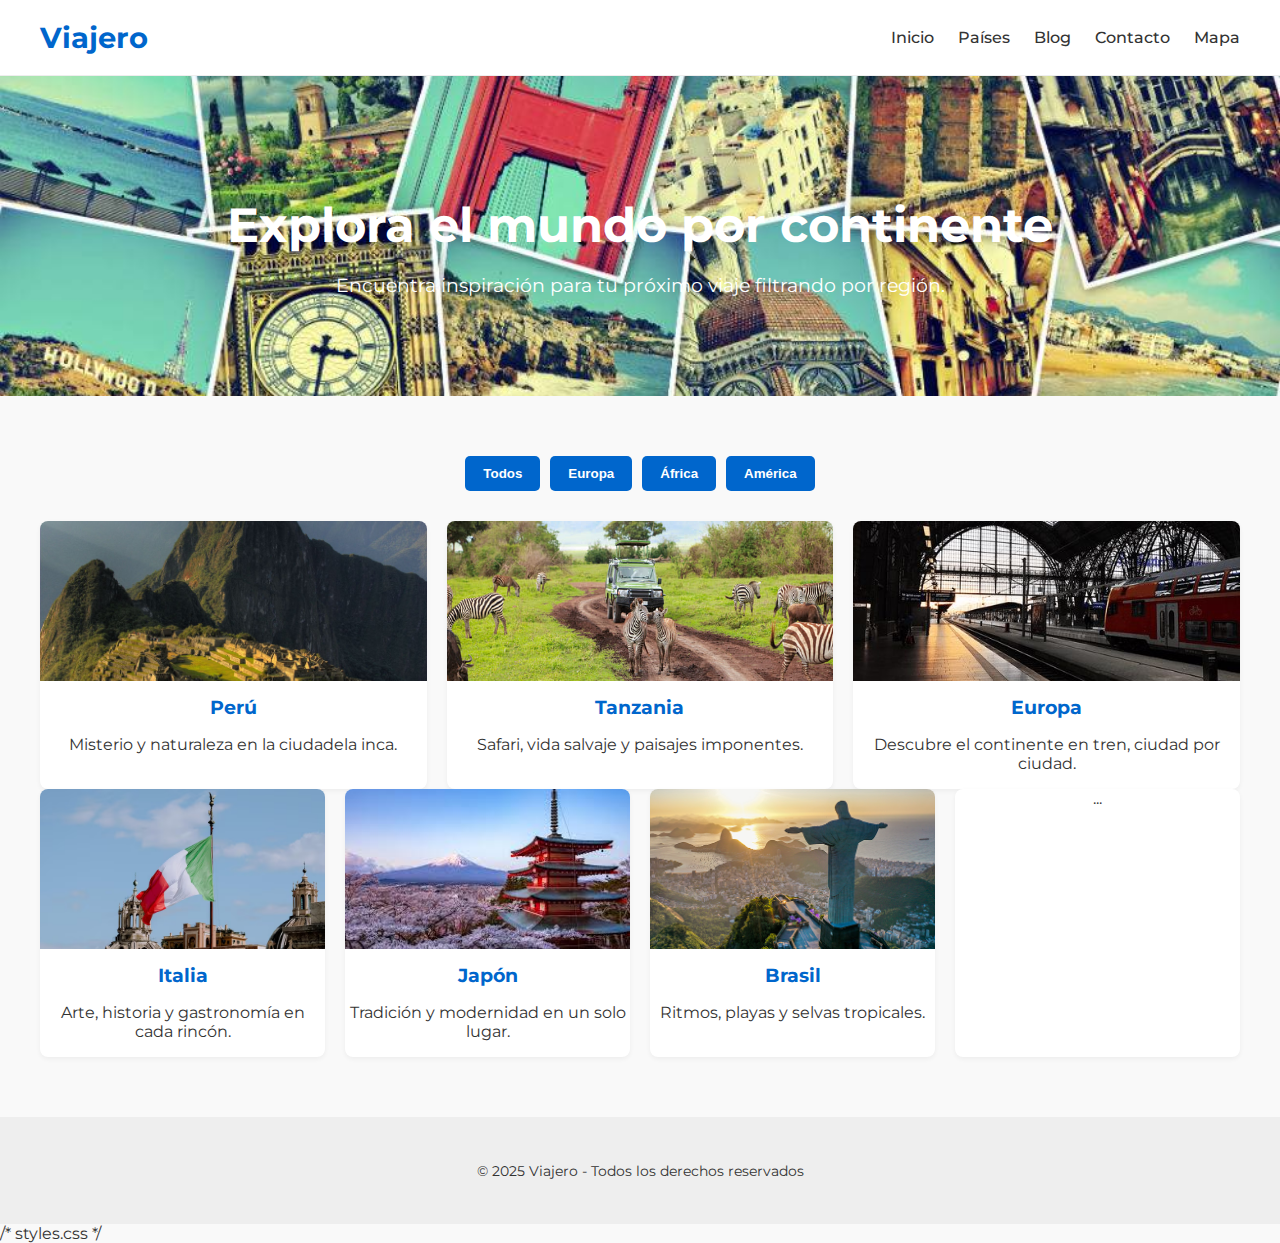
<file: paises.html>
<!DOCTYPE html>
<html lang="es">
<head>
  <meta charset="UTF-8" />
  <meta name="viewport" content="width=device-width, initial-scale=1.0"/>
  <title>Destinos por Continente - Viajero</title>
  <link rel="stylesheet" href="styles.css" />
  <link href="https://fonts.googleapis.com/css2?family=Montserrat:wght@400;700&display=swap" rel="stylesheet" />
</head>
<body>

  <header>
    <h1>Viajero</h1>
    <nav>
      <a href="index.html">Inicio</a>
      <a href="paises.html">Países</a>
      <a href="blog.html">Blog</a>
      <a href="contacto.html">Contacto</a>
      <a href="mapa.html">Mapa</a> <!-- Enlace nuevo -->
    </nav>
  </header>

  <section class="hero" style="background-image: url('mundo.png'); background-size: cover; background-position: center;">
    <h2>Explora el mundo por continente</h2>
    <p>Encuentra inspiración para tu próximo viaje filtrando por región.</p>
  </section>

  <section class="section">
    <div class="filter-buttons" style="text-align: center; margin-bottom: 30px;">
      <button class="filter-btn" data-filter="todos">Todos</button>
      <button class="filter-btn" data-filter="europa">Europa</button>
      <button class="filter-btn" data-filter="africa">África</button>
      <button class="filter-btn" data-filter="america">América</button>
    </div>
    

    <div class="countries-grid">
        <!-- América -->
        <div class="country-card america">
          <img src="machupichu.png" alt="Perú - Machu Picchu" />
          <h4><a href="machupichu.html">Perú</a></h4>
          <p>Misterio y naturaleza en la ciudadela inca.</p>
        </div>
      
        <!-- África -->
        <div class="country-card africa">
          <img src="safari.png" alt="Safari en África" />
          <h4><a href="safari.html">Tanzania</a></h4>
          <p>Safari, vida salvaje y paisajes imponentes.</p>
        </div>
      
        <!-- Europa -->
        <div class="country-card europa">
          <img src="tren.png" alt="Europa en tren" />
          <h4><a href="europa.html">Europa</a></h4>
          <p>Descubre el continente en tren, ciudad por ciudad.</p>
        </div>
      </div>
        <div class="countries-grid">
            <!-- Europa -->
            <div class="country-card europa">
            <img src="italia.png" alt="Italia" />
            <h4><a href="italia.html">Italia</a></h4>
            <p>Arte, historia y gastronomía en cada rincón.</p>
            </div>
        
            <!-- Asia -->
            <div class="country-card asia">
            <img src="japon.png" alt="Japón" />
            <h4><a href="japon.html">Japón</a></h4>
            <p>Tradición y modernidad en un solo lugar.</p>
            </div>
        
            <!-- América -->
            <div class="country-card america">
            <img src="brasil.png" alt="Brasil" />
            <h4><a href="brasil.html">Brasil</a></h4>
            <p>Ritmos, playas y selvas tropicales.</p>
            </div>
            <div class="country-card europa fade-in">...</div>


    </section>
      
    
  <footer>
    <p>&copy; 2025 Viajero - Todos los derechos reservados</p>
  </footer>
  <script>
    const buttons = document.querySelectorAll('.filter-btn');
    const cards = document.querySelectorAll('.country-card');
  
    buttons.forEach(button => {
      button.addEventListener('click', () => {
        const filter = button.getAttribute('data-filter');
  
        cards.forEach(card => {
          if (filter === 'todos') {
            card.style.display = 'block';
          } else {
            if (card.classList.contains(filter)) {
              card.style.display = 'block';
            } else {
              card.style.display = 'none';
            }
          }
        });
      });
    });
  </script>
  <script>
    const observer = new IntersectionObserver(entries => {
      entries.forEach(entry => {
        if (entry.isIntersecting) {
          entry.target.classList.add('visible');
        }
      });
    });
  
    document.querySelectorAll('.fade-in').forEach(element => {
      observer.observe(element);
    });
  </script>
  
  
</body>
</html>
<!-- Compare this snippet from styles.css: -->
/* styles.css */
</file>
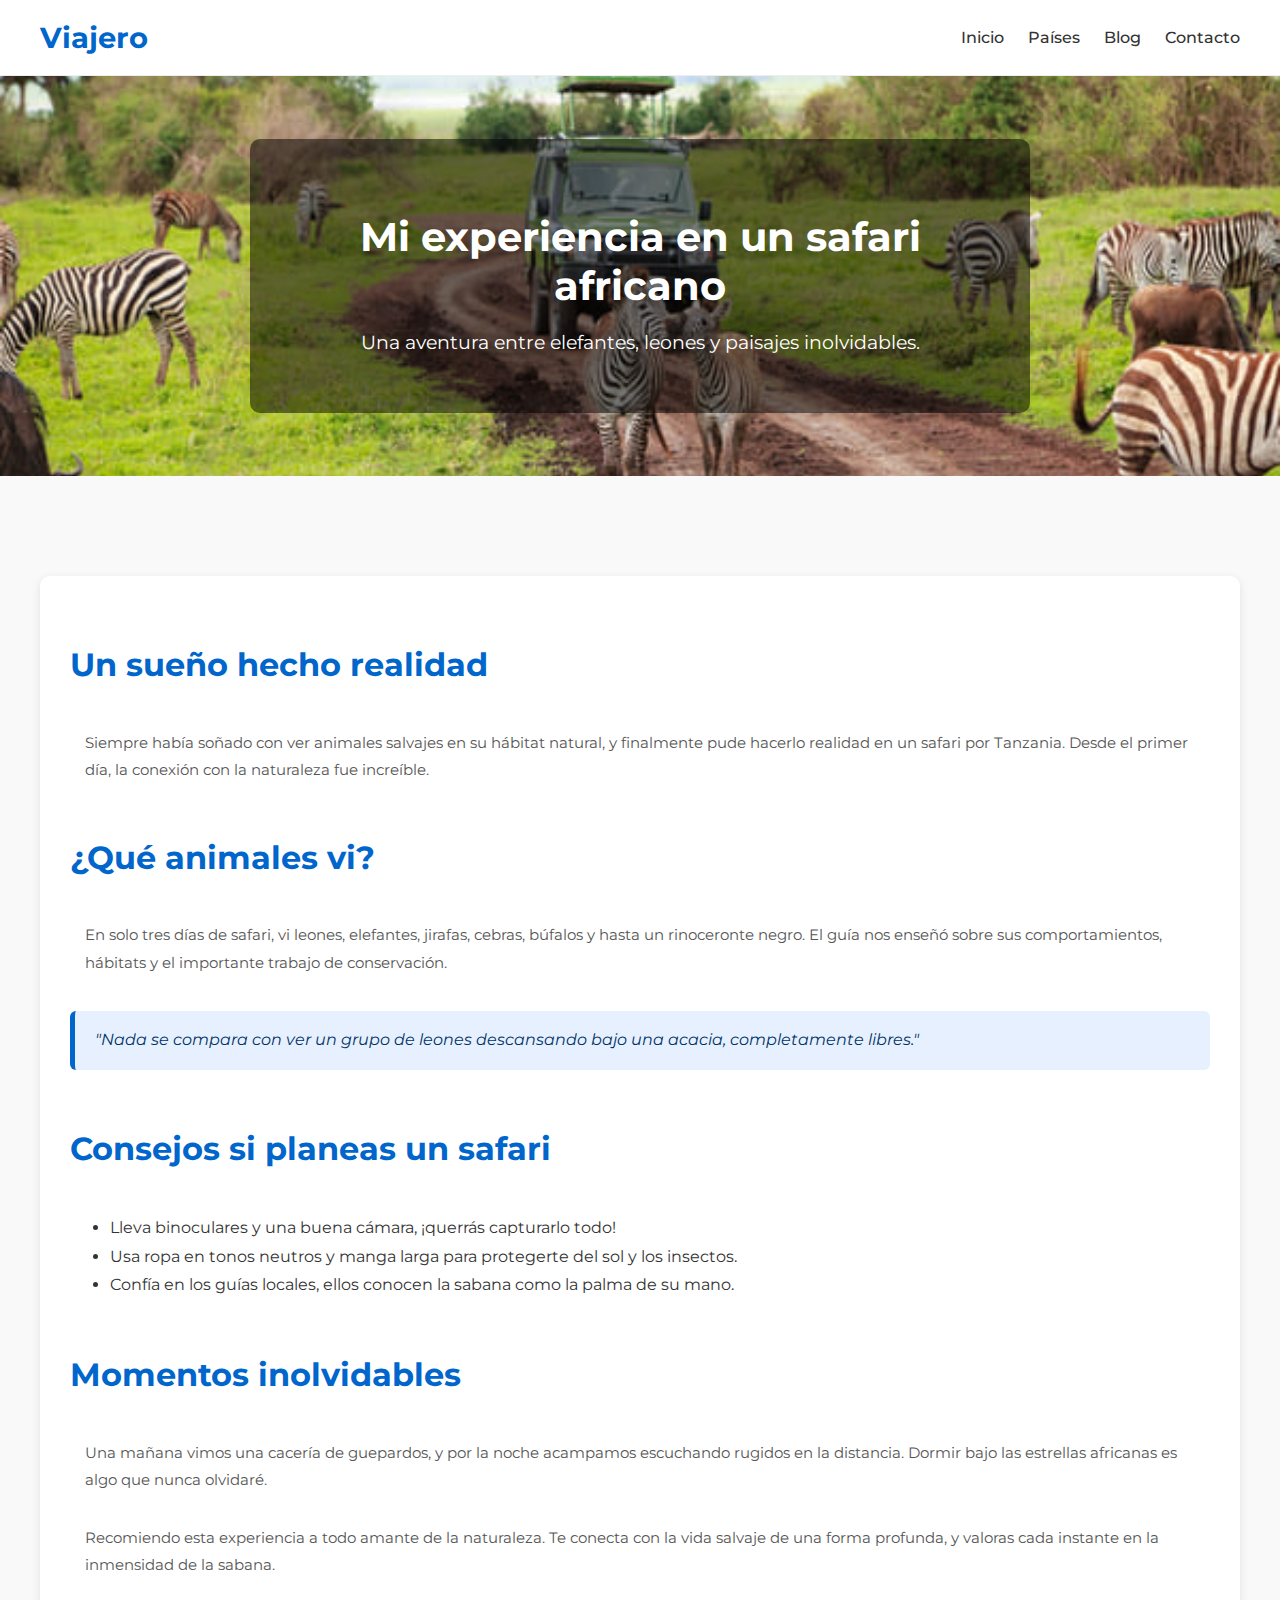
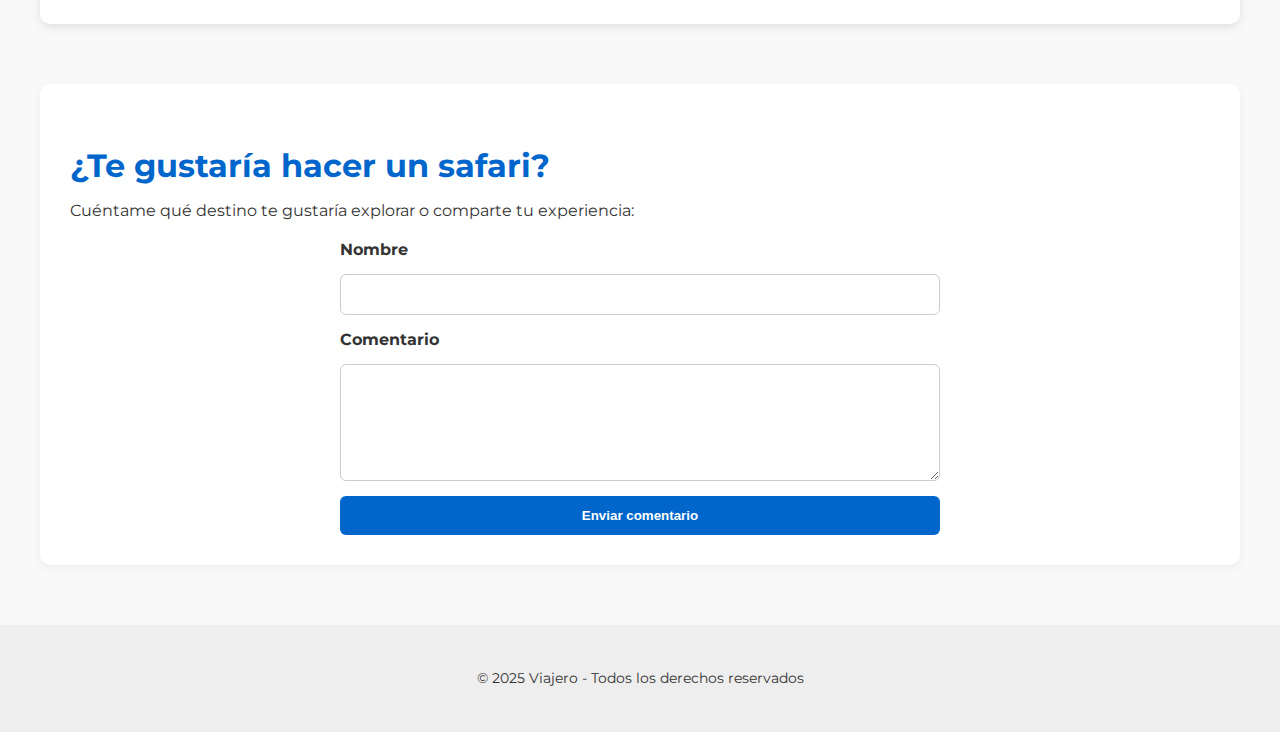
<file: safari.html>
<!DOCTYPE html>
<html lang="es">
<head>
  <meta charset="UTF-8" />
  <meta name="viewport" content="width=device-width, initial-scale=1.0"/>
  <title>Safari Africano - Mi experiencia inolvidable</title>
  <link rel="stylesheet" href="styles.css" />
  <link href="https://fonts.googleapis.com/css2?family=Montserrat:wght@400;700&display=swap" rel="stylesheet" />
</head>
<body>

  <header>
    <h1>Viajero</h1>
    <nav>
      <a href="index.html">Inicio</a>
      <a href="paises.html">Países</a>
      <a href="blog.html">Blog</a>
      <a href="contacto.html">Contacto</a>
    </nav>
  </header>

  <!-- Imagen tipo Hero -->
  <section class="hero-post" style="background-image: url('safari.png');">
    <div class="overlay">
      <h2>Mi experiencia en un safari africano</h2>
      <p>Una aventura entre elefantes, leones y paisajes inolvidables.</p>
    </div>
  </section>

  <!-- Contenido del blog -->
  <section class="section">
    <div class="blog-post full-post">
      <h3>Un sueño hecho realidad</h3>
      <p>Siempre había soñado con ver animales salvajes en su hábitat natural, y finalmente pude hacerlo realidad en un safari por Tanzania. Desde el primer día, la conexión con la naturaleza fue increíble.</p>

      <h3>¿Qué animales vi?</h3>
      <p>En solo tres días de safari, vi leones, elefantes, jirafas, cebras, búfalos y hasta un rinoceronte negro. El guía nos enseñó sobre sus comportamientos, hábitats y el importante trabajo de conservación.</p>

      <blockquote>
        "Nada se compara con ver un grupo de leones descansando bajo una acacia, completamente libres."
      </blockquote>

      <h3>Consejos si planeas un safari</h3>
      <ul>
        <li>Lleva binoculares y una buena cámara, ¡querrás capturarlo todo!</li>
        <li>Usa ropa en tonos neutros y manga larga para protegerte del sol y los insectos.</li>
        <li>Confía en los guías locales, ellos conocen la sabana como la palma de su mano.</li>
      </ul>

      <h3>Momentos inolvidables</h3>
      <p>Una mañana vimos una cacería de guepardos, y por la noche acampamos escuchando rugidos en la distancia. Dormir bajo las estrellas africanas es algo que nunca olvidaré.</p>

      <p>Recomiendo esta experiencia a todo amante de la naturaleza. Te conecta con la vida salvaje de una forma profunda, y valoras cada instante en la inmensidad de la sabana.</p>
    </div>

    <!-- Comentarios -->
    <div class="comment-section">
      <h3>¿Te gustaría hacer un safari?</h3>
      <p>Cuéntame qué destino te gustaría explorar o comparte tu experiencia:</p>
      <form class="contact-form">
        <label for="nombre">Nombre</label>
        <input type="text" id="nombre" name="nombre" required>

        <label for="comentario">Comentario</label>
        <textarea id="comentario" name="comentario" rows="5" required></textarea>

        <button type="submit">Enviar comentario</button>
      </form>
    </div>
  </section>

  <footer>
    <p>&copy; 2025 Viajero - Todos los derechos reservados</p>
  </footer>

</body>
</html>
</file>
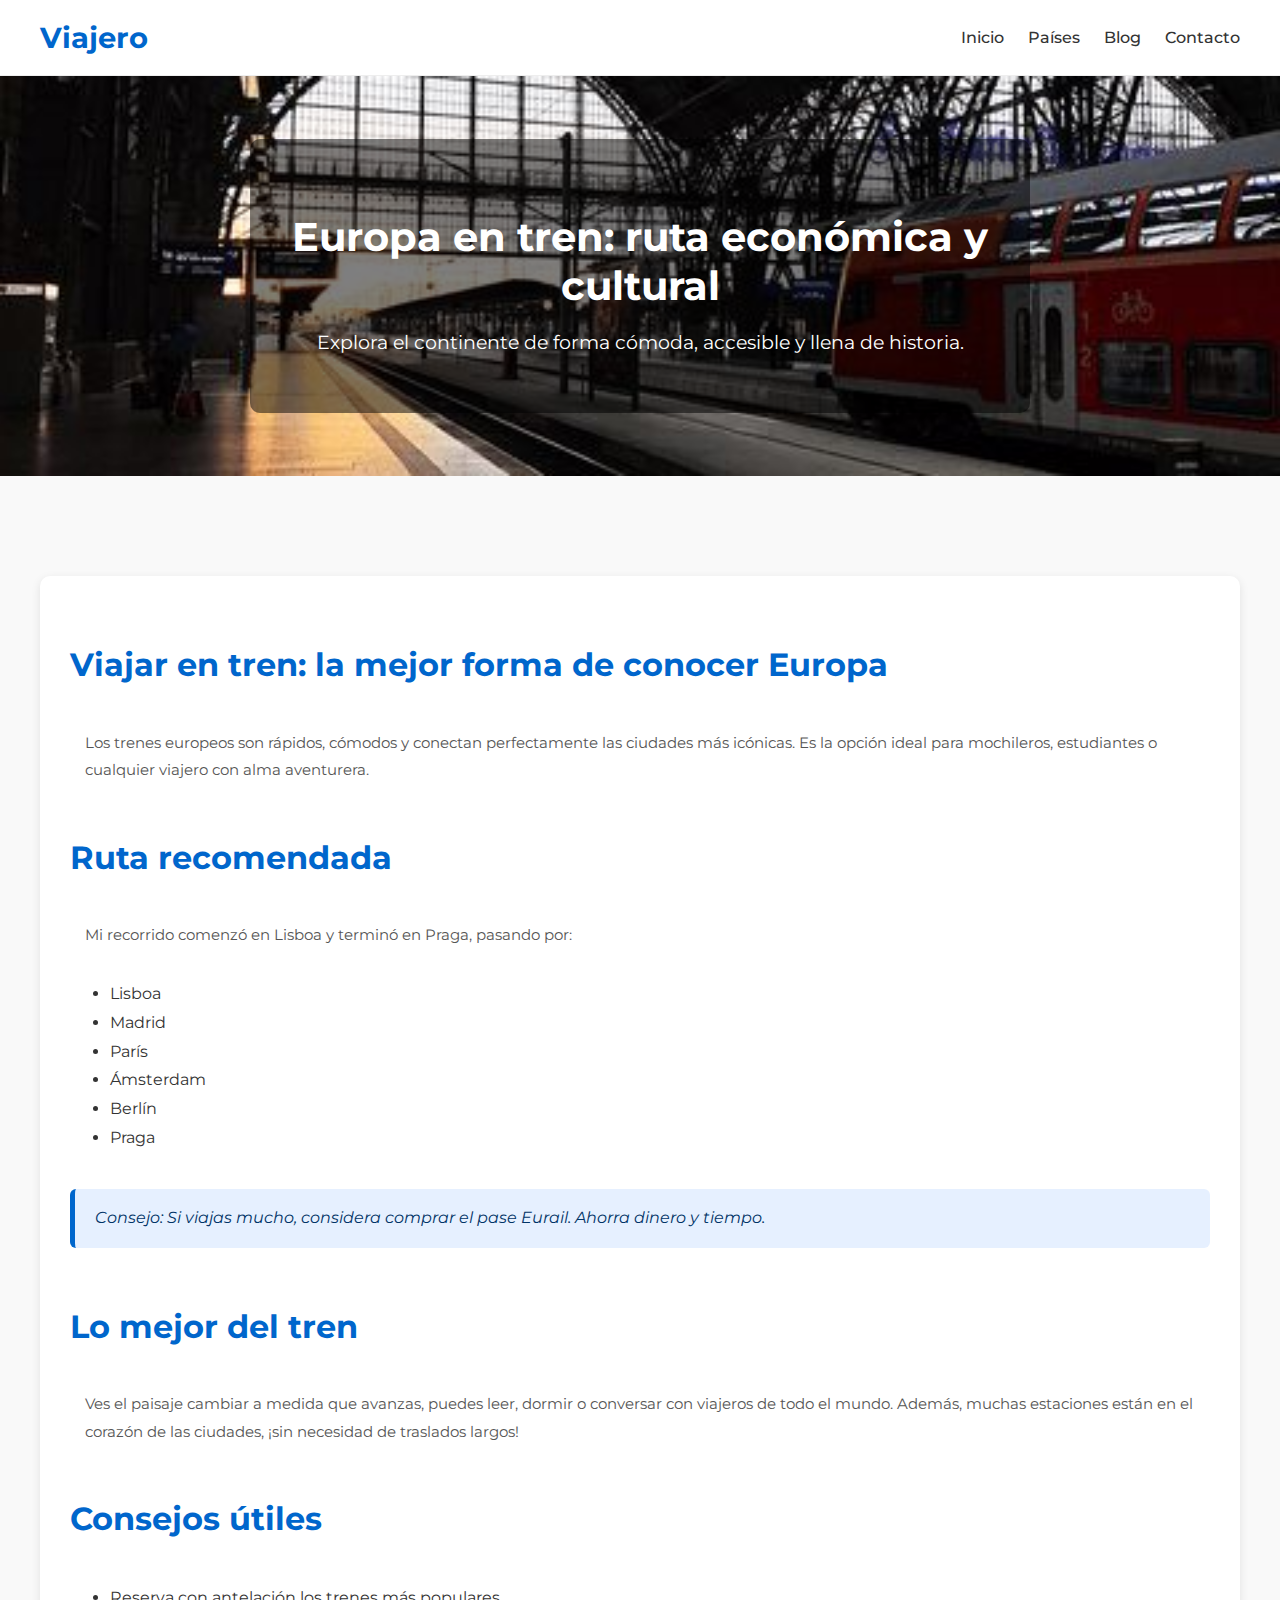
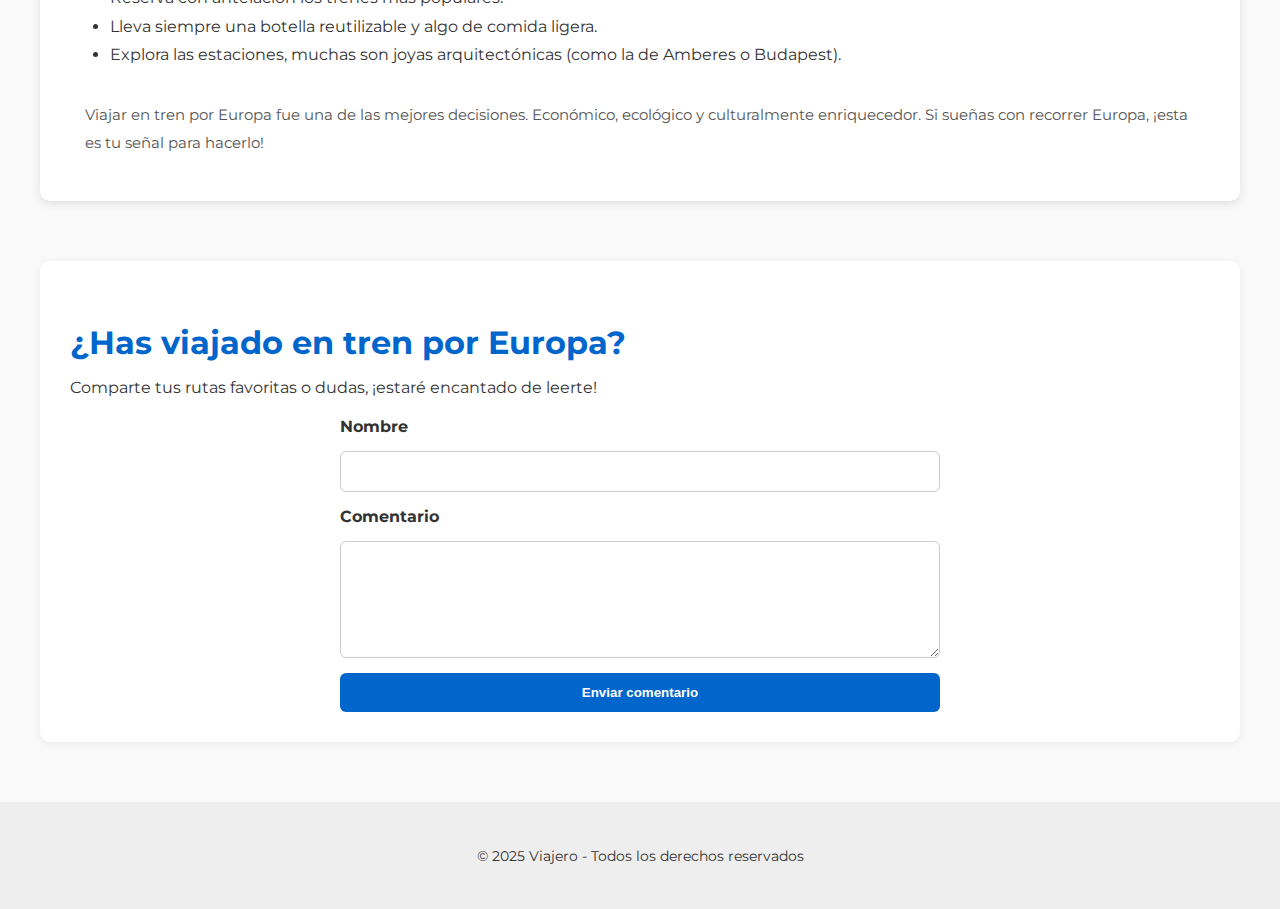
<file: tren.html>
<!DOCTYPE html>
<html lang="es">
<head>
  <meta charset="UTF-8" />
  <meta name="viewport" content="width=device-width, initial-scale=1.0"/>
  <title>Europa en tren - Ruta económica y cultural</title>
  <link rel="stylesheet" href="styles.css" />
  <link href="https://fonts.googleapis.com/css2?family=Montserrat:wght@400;700&display=swap" rel="stylesheet" />
</head>
<body>

  <header>
    <h1>Viajero</h1>
    <nav>
      <a href="index.html">Inicio</a>
      <a href="paises.html">Países</a>
      <a href="blog.html">Blog</a>
      <a href="contacto.html">Contacto</a>
    </nav>
  </header>

  <!-- Hero con imagen -->
  <section class="hero-post" style="background-image: url('tren.png');">
    <div class="overlay">
      <h2>Europa en tren: ruta económica y cultural</h2>
      <p>Explora el continente de forma cómoda, accesible y llena de historia.</p>
    </div>
  </section>

  <!-- Contenido del blog -->
  <section class="section">
    <div class="blog-post full-post">
      <h3>Viajar en tren: la mejor forma de conocer Europa</h3>
      <p>Los trenes europeos son rápidos, cómodos y conectan perfectamente las ciudades más icónicas. Es la opción ideal para mochileros, estudiantes o cualquier viajero con alma aventurera.</p>

      <h3>Ruta recomendada</h3>
      <p>Mi recorrido comenzó en Lisboa y terminó en Praga, pasando por:</p>
      <ul>
        <li>Lisboa</li>
        <li>Madrid</li>
        <li>París</li>
        <li>Ámsterdam</li>
        <li>Berlín</li>
        <li>Praga</li>
      </ul>

      <blockquote>
        Consejo: Si viajas mucho, considera comprar el pase Eurail. Ahorra dinero y tiempo.
      </blockquote>

      <h3>Lo mejor del tren</h3>
      <p>Ves el paisaje cambiar a medida que avanzas, puedes leer, dormir o conversar con viajeros de todo el mundo. Además, muchas estaciones están en el corazón de las ciudades, ¡sin necesidad de traslados largos!</p>

      <h3>Consejos útiles</h3>
      <ul>
        <li>Reserva con antelación los trenes más populares.</li>
        <li>Lleva siempre una botella reutilizable y algo de comida ligera.</li>
        <li>Explora las estaciones, muchas son joyas arquitectónicas (como la de Amberes o Budapest).</li>
      </ul>

      <p>Viajar en tren por Europa fue una de las mejores decisiones. Económico, ecológico y culturalmente enriquecedor. Si sueñas con recorrer Europa, ¡esta es tu señal para hacerlo!</p>
    </div>

    <!-- Comentarios -->
    <div class="comment-section">
      <h3>¿Has viajado en tren por Europa?</h3>
      <p>Comparte tus rutas favoritas o dudas, ¡estaré encantado de leerte!</p>
      <form class="contact-form">
        <label for="nombre">Nombre</label>
        <input type="text" id="nombre" name="nombre" required>

        <label for="comentario">Comentario</label>
        <textarea id="comentario" name="comentario" rows="5" required></textarea>

        <button type="submit">Enviar comentario</button>
      </form>
    </div>
  </section>

  <footer>
    <p>&copy; 2025 Viajero - Todos los derechos reservados</p>
  </footer>

</body>
</html>
</file>
<file: styles.css>
/* Estilos generales */
body {
    margin: 0;
    font-family: 'Montserrat', sans-serif;
    background-color: #f9f9f9;
    color: #333;
  }
  
  /* Estilos del header */
  header {
    background-color: #fff;
    padding: 20px 40px;
    display: flex;
    justify-content: space-between;
    align-items: center;
    border-bottom: 1px solid #eee;
  }
  
  header h1 {
    margin: 0;
    font-size: 1.8em;
    color: #0066cc;
  }
  
  nav a {
    margin-left: 20px;
    text-decoration: none;
    color: #333;
    font-weight: 500;
  }
  
  nav a:hover {
    color: #0066cc;
  }
  /* Estilo para la cuadrícula del blog */
.blog-grid {
  display: grid;
  grid-template-columns: repeat(auto-fit, minmax(280px, 1fr));
  gap: 20px;
}

/* Estilos para cada artículo del blog */
.blog-post {
  background: white;
  border-radius: 8px;
  box-shadow: 0 2px 6px rgba(0,0,0,0.1);
  overflow: hidden;
  padding-bottom: 20px;
  display: flex;
  flex-direction: column;
}

.blog-post img {
  width: 100%;
  height: 180px;
  object-fit: cover;
}

.blog-post h4 {
  font-size: 1.3em;
  margin: 15px 15px 10px;
  color: #0066cc;
}

.blog-post p {
  padding: 0 15px;
  font-size: 0.95em;
  color: #555;
  flex-grow: 1;
}

.blog-post a {
  display: block;
  margin: 15px;
  text-decoration: none;
  color: #0066cc;
  font-weight: bold;
}

.blog-post a:hover {
  text-decoration: underline;
}
/* Formulario de contacto */
.contact-form {
  max-width: 600px;
  margin: 0 auto;
  display: flex;
  flex-direction: column;
  gap: 15px;
}

.contact-form label {
  font-weight: bold;
}

.contact-form input,
.contact-form textarea {
  padding: 10px;
  border: 1px solid #ccc;
  border-radius: 6px;
  font-family: 'Montserrat', sans-serif;
  font-size: 1em;
}

.contact-form button {
  padding: 12px;
  background-color: #0066cc;
  color: white;
  border: none;
  border-radius: 6px;
  font-weight: bold;
  cursor: pointer;
  transition: background-color 0.2s ease;
}

.contact-form button:hover {
  background-color: #004999;
}

  
  /* Estilos del hero */
  .hero {
    text-align: center;
    padding: 80px 20px;
    background: url('https://source.unsplash.com/1600x600/?travel,landscape') no-repeat center/cover;
    color: white;
  }
  
  .hero h2 {
    font-size: 3em;
    margin-bottom: 10px;
  }
  
  .hero p {
    font-size: 1.2em;
  }
  
  /* Sección de destinos populares */
  .section {
    padding: 60px 40px;
    max-width: 1200px;
    margin: auto;
  }
  
  .section h3 {
    font-size: 2em;
    margin-bottom: 20px;
    color: #0066cc;
  }
  
  /* Diseño de la cuadrícula de destinos */
  .countries-grid {
    display: grid;
    grid-template-columns: repeat(auto-fit, minmax(250px, 1fr));
    gap: 20px;
  }
  
  .country-card {
    background: white;
    border-radius: 8px;
    box-shadow: 0 2px 5px rgba(0,0,0,0.05);
    overflow: hidden;
    text-align: center;
  }
  
  .country-card img {
    width: 100%;
    height: 160px;
    object-fit: cover;
  }
  
  .country-card h4 {
    margin: 10px 0;
    padding: 0 10px;
    font-size: 1.2em;
  }
  
  /* Estilos del footer */
  footer {
    text-align: center;
    padding: 30px 10px;
    background-color: #eee;
    font-size: 0.9em;
  }
 /* Hero especial para artículo */
.hero-post {
  background-size: cover;
  background-position: center;
  height: 400px;
  display: flex;
  align-items: center;
  justify-content: center;
  position: relative;
  margin-bottom: 40px;
}

.hero-post .overlay {
  background: rgba(0, 0, 0, 0.5);
  padding: 40px;
  text-align: center;
  color: white;
  max-width: 700px;
  border-radius: 10px;
}

.hero-post h2 {
  font-size: 2.5em;
  margin-bottom: 10px;
}

.hero-post p {
  font-size: 1.2em;
}

/* Estilo extendido del post */
.full-post {
  background: white;
  padding: 30px;
  border-radius: 10px;
  box-shadow: 0 3px 10px rgba(0,0,0,0.1);
  line-height: 1.8;
}

.full-post h3 {
  color: #0066cc;
  margin-top: 30px;
}

.full-post blockquote {
  background: #e6f0ff;
  border-left: 5px solid #0066cc;
  padding: 15px 20px;
  font-style: italic;
  color: #003366;
  margin: 20px 0;
  border-radius: 6px;
}

/* Comentarios */
.comment-section {
  margin-top: 60px;
  background: #fff;
  padding: 30px;
  border-radius: 10px;
  box-shadow: 0 2px 8px rgba(0,0,0,0.06);
}

.comment-section h3 {
  color: #0066cc;
  margin-bottom: 10px;
}

.comment-section p {
  margin-bottom: 20px;
}
.filter-buttons {
  display: flex;
  flex-wrap: wrap;
  justify-content: center;
  gap: 10px;
}

.filter-btn {
  background-color: #0066cc;
  color: white;
  border: none;
  padding: 10px 18px;
  border-radius: 5px;
  font-weight: bold;
  cursor: pointer;
  transition: background-color 0.3s ease;
}

.filter-btn:hover {
  background-color: #004999;
}

.country-card a {
  text-decoration: none;
  color: #0066cc;
}

.country-card a:hover {
  text-decoration: underline;
}
/* Animación suave al aparecer */
.fade-in {
  opacity: 0;
  transform: translateY(20px);
  transition: opacity 0.6s ease-out, transform 0.6s ease-out;
}

.fade-in.visible {
  opacity: 1;
  transform: translateY(0);
}
/* Contenedor del mapa */
#map {
  height: 500px;
  width: 100%;
  border-radius: 8px;
  box-shadow: 0 3px 10px rgba(0, 0, 0, 0.1);
  background-color: #e6f0ff;
  margin-top: 20px;
  transition: opacity 0.6s ease-out, transform 0.6s ease-out;
  font-family: 'Montserrat', sans-serif; /* Asegura misma fuente */
}

/* Animación suave al aparecer */
.fade-in {
  opacity: 0;
  transform: translateY(20px);
  transition: opacity 0.6s ease-out, transform 0.6s ease-out;
}

.fade-in.visible {
  opacity: 1;
  transform: translateY(0);
}

/* Popup de Leaflet */
.leaflet-popup-content-wrapper {
  border-radius: 8px;
  background-color: #ffffff;
  color: #333;
  font-family: 'Montserrat', sans-serif;
  font-size: 1em;
  font-size: 0.95em;
  box-shadow: 0 2px 6px rgba(0, 0, 0, 0.1);
}

.leaflet-popup-content a {
  color: #0066cc;
  text-decoration: none;
  font-weight: bold;
}

.leaflet-popup-content a:hover {
  text-decoration: underline;
}

/* Controles de zoom */
.leaflet-control-zoom {
  border-radius: 6px;
  box-shadow: 0 2px 6px rgba(0, 0, 0, 0.1);
}
</file>
